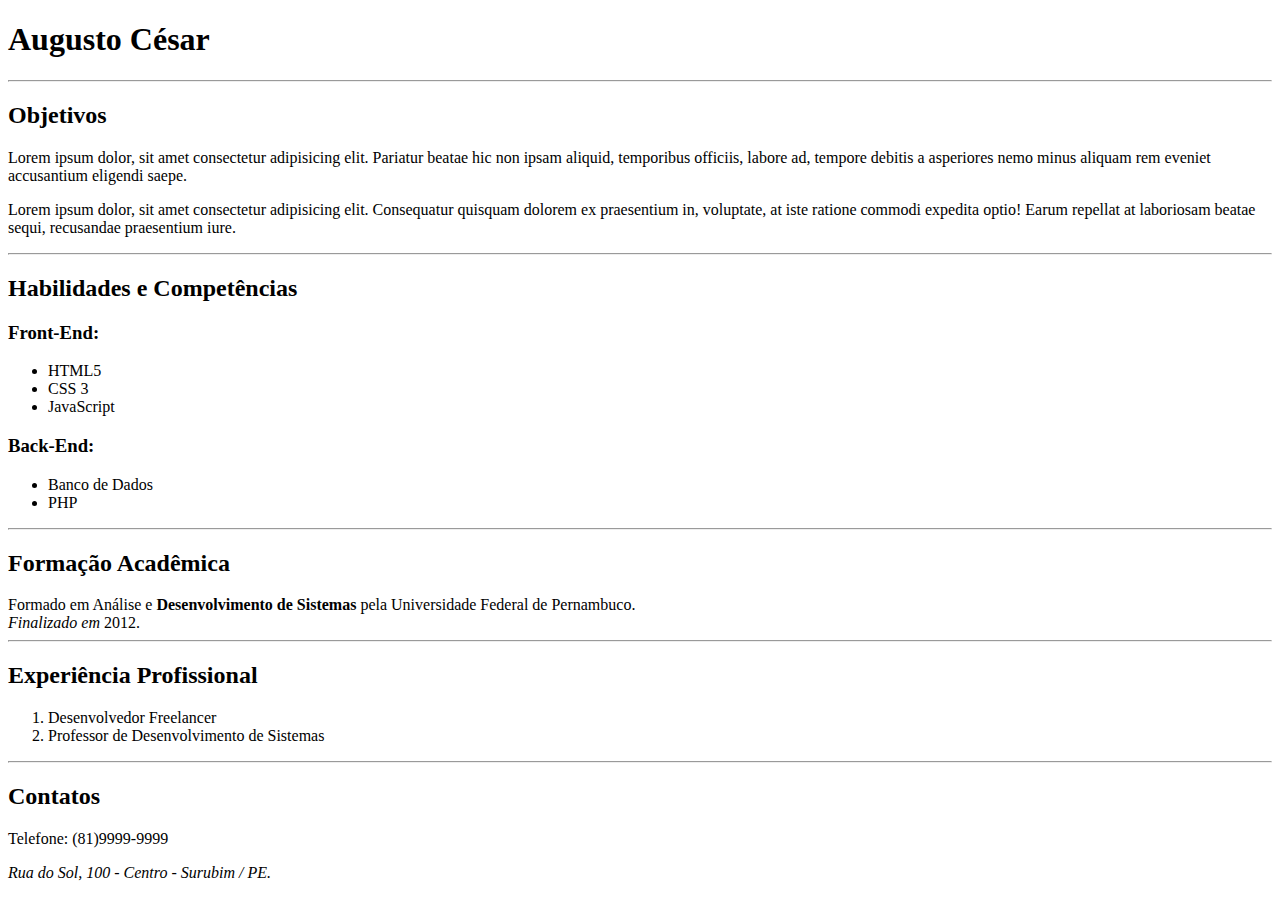
<file: Proposto01/index.html>
<!DOCTYPE html>
<html pt-br>
<head>
    <meta charset="UTF-8">
    <meta http-equiv="X-UA-Compatible" content="IE=edge">
    <meta name="viewport" content="width=device-width, initial-scale=1.0">
    <title>Exercício Proposto 1</title>
</head>
<body>
    
<h1><strong>Augusto César</strong></h1>
<hr>

<h2><strong>Objetivos</strong></h2>
    <p>Lorem ipsum dolor, sit amet consectetur adipisicing elit. Pariatur beatae hic non ipsam aliquid, temporibus officiis, labore ad, tempore debitis a asperiores nemo minus aliquam rem eveniet accusantium eligendi saepe.</p>
    <p>Lorem ipsum dolor, sit amet consectetur adipisicing elit. Consequatur quisquam dolorem ex praesentium in, voluptate, at iste ratione commodi expedita optio! Earum repellat at laboriosam beatae sequi, recusandae praesentium iure.</p>

<hr>

<h2><strong>Habilidades e Competências</strong></h2>

<h3><strong>Front-End:</strong></h3>

<ul>
    <li>HTML5</li>
    <li>CSS 3</li>
    <li>JavaScript</li>
</ul>

<h3><strong>Back-End:</strong></h3>

<ul>
    <li>Banco de Dados</li>
    <li>PHP</li>
</ul>

<hr>

<h2>Formação Acadêmica</h2>

Formado em Análise e <strong>Desenvolvimento de Sistemas</strong> pela Universidade Federal de Pernambuco.<br> <em>Finalizado em</em> 2012.
<hr>

<h2><strong>Experiência Profissional</strong></h2>

<ol>
    <li>Desenvolvedor Freelancer</li>
    <li>Professor de Desenvolvimento de Sistemas</li>
</ol>
<hr>

<h2><strong>Contatos</strong></h2>
Telefone: (81)9999-9999
<p><address>Rua do Sol, 100 - Centro - Surubim / PE.</address></p>

</body>
</html>
</file>
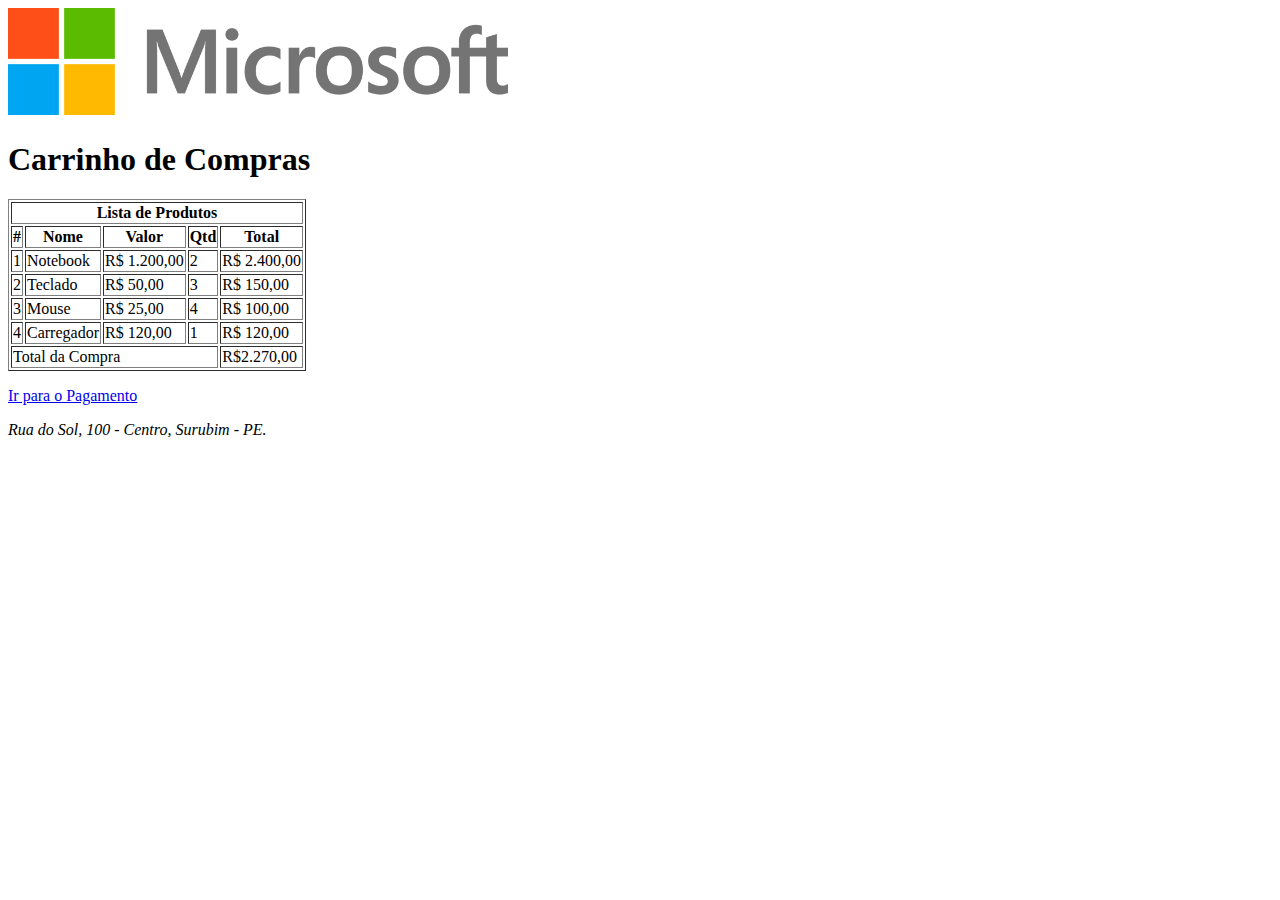
<file: Proposto02/index.html>
<!DOCTYPE html>
<html pt-br>
<head>
    <meta charset="UTF-8">
    <meta http-equiv="X-UA-Compatible" content="IE=edge">
    <meta name="viewport" content="width=device-width, initial-scale=1.0">
    <title>Carrinho de Compras</title>
    <link rel="shortcut icon" href="img/favicon.png" type="image/png">
</head>
<body>

<header>
        <img src="img/microsoft-logo.png" alt="Logo Microsoft" width="500">
</header>

    <h1>Carrinho de Compras</h1>

    <table border="1">

        <thead>
             <tr>
                <th colspan="5">Lista de Produtos</th>
            </tr>
    
            <tr>
                <th>#</th>
                <th>Nome</th>
                <th>Valor</th>
                <th>Qtd</th>
                <th>Total</th>
            </tr>
        </thead>
    
        <tbody>
            <tr>
                <td>1</td>
                <td>Notebook</td>
                <td>R$ 1.200,00</td>
                <td>2</td>
                <td>R$ 2.400,00</td>
            </tr>
        
            <tr>
                <td>2</td>
                <td>Teclado</td>
                <td>R$ 50,00</td>
                <td>3</td>
                <td>R$ 150,00</td>
            </tr>
    
            <tr>
                <td>3</td>
                <td>Mouse</td>
                <td>R$ 25,00</td>
                <td>4</td>
                <td>R$ 100,00</td>
            </tr>
                
            <tr>
                <td>4</td>
                <td>Carregador</td>
                <td>R$ 120,00</td>
                <td>1</td>
                <td>R$ 120,00</td>
            </tr>
 
            <tr>
                <td colspan="4>">Total da Compra</td>
                <td>R$2.270,00</td>
            </tr>
        </tbody>
    </table>
  <p><a href="pay.html">Ir para o Pagamento</a></p>

<footer>
    <address>
        Rua do Sol, 100 - Centro, Surubim - PE.
    </address>
</footer>


</body>
</html>
</file>
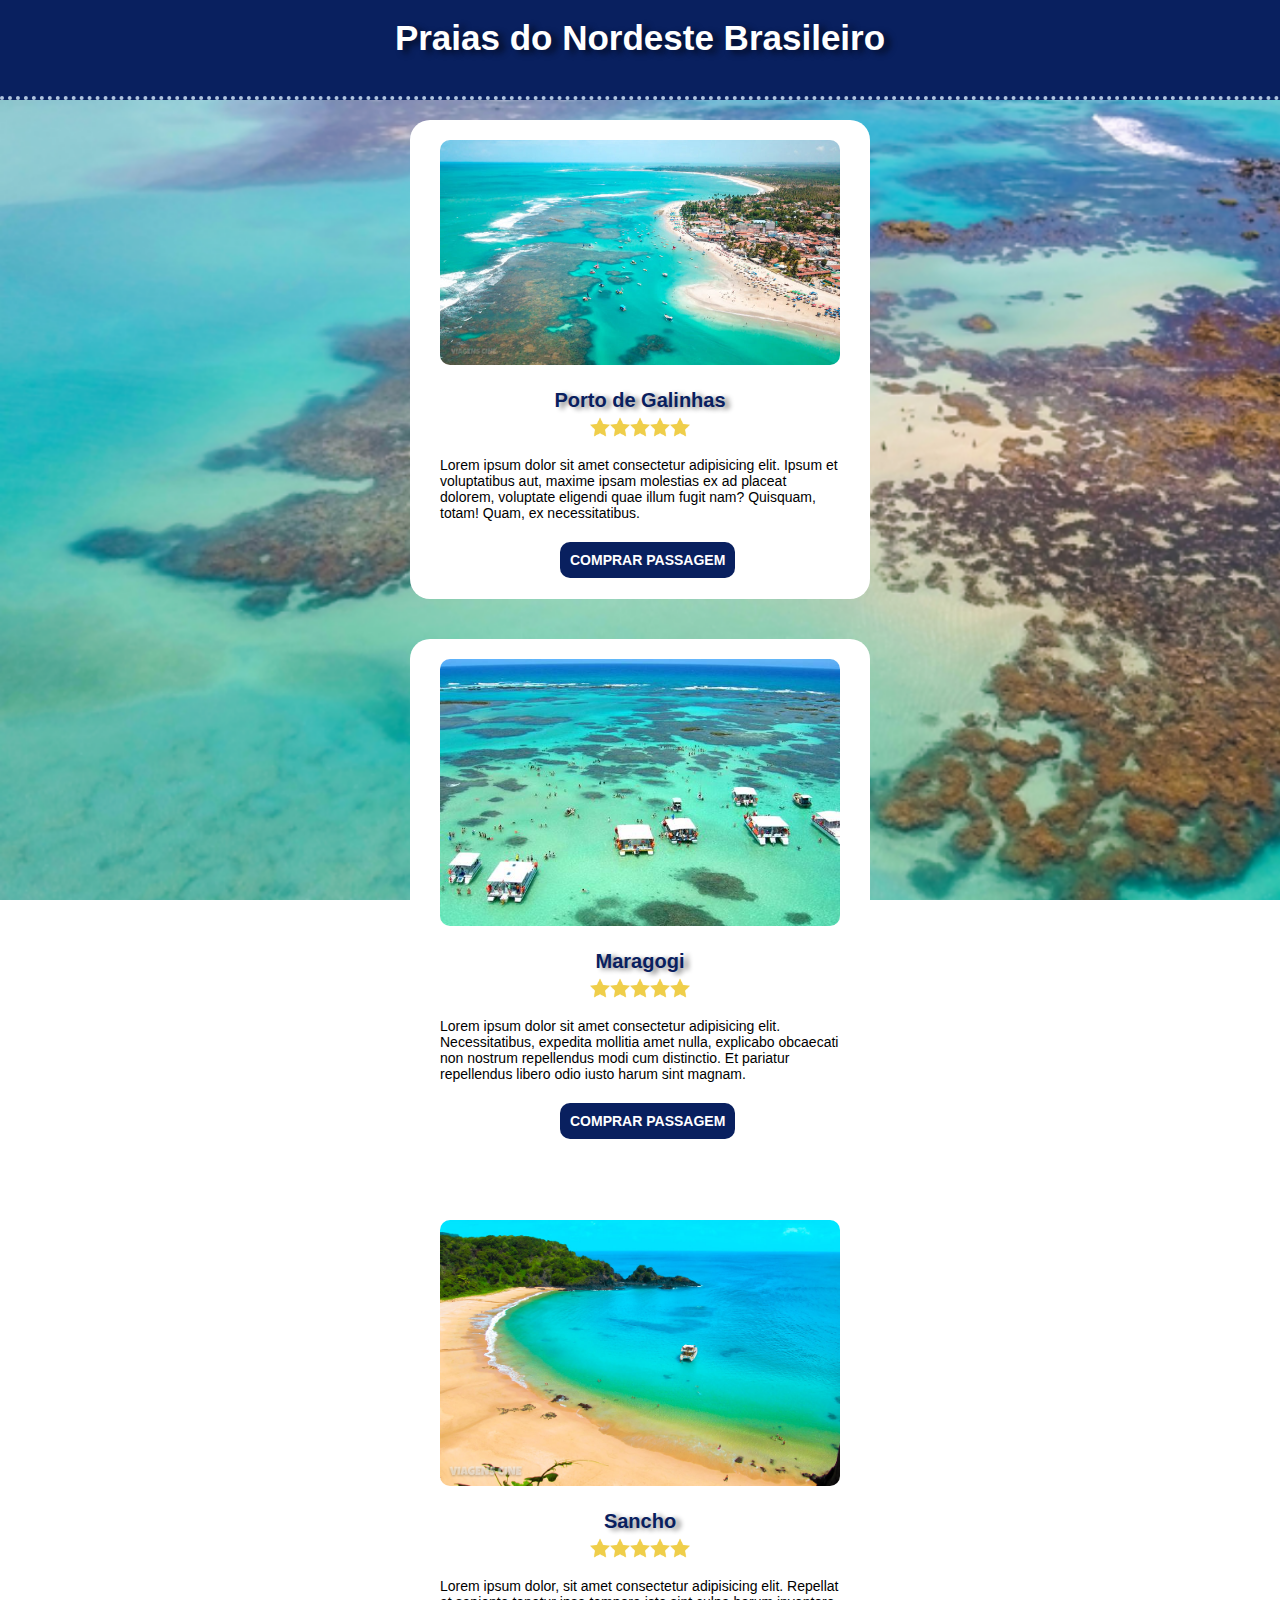
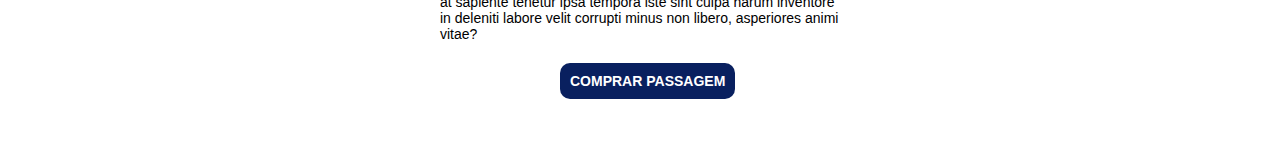
<file: Proposto03/index.html>
<!DOCTYPE html>
<html lang="pt-br">
<head>
    <meta charset="UTF-8">
    <meta http-equiv="X-UA-Compatible" content="IE=edge">
    <meta name="viewport" content="width=device-width, initial-scale=1.0">
    <title>Exercicio Proposto 3</title>
    <link rel="stylesheet" href="estilo.css">

<style>

body {
            background-image: url("img/fundo.png");
            background-size: cover;
            background-attachment: fixed;          
          
    }

</style>

</head>
<body>

<!-- Exercicio Guiado 3 -->

<div class="cabeca"><h1 class="título">Praias do Nordeste Brasileiro</h1></div>

<div class="card">
 
    <img class="foto"
    src="img/porto-de-galinhas.jpg" alt="Foto de Porto de Galinhas"
    title="Porto de Galinhas">

    <h2 class="subtitulo">Porto de Galinhas</h2>

    <div class="star">
    <img src="img/estrela.png" alt="Estrelas"
    title="Estrelas">

    <img src="img/estrela.png" alt="Estrelas"
    title="Estrelas">

    <img src="img/estrela.png" alt="Estrelas"
    title="Estrelas">

    <img src="img/estrela.png" alt="Estrelas"
    title="Estrelas">

    <img src="img/estrela.png" alt="Estrelas"
    title="Estrelas">
    </div>

    <p class="corpo">Lorem ipsum dolor sit amet consectetur adipisicing elit. Ipsum et voluptatibus aut, maxime ipsam molestias ex ad placeat dolorem, voluptate eligendi quae illum fugit nam? Quisquam, totam! Quam, ex necessitatibus.</p>

    <a class="btPass" href="#">COMPRAR PASSAGEM</a>

</div>

<div class="card">

    <img class="foto"
    src="img/maragogi.jpg" alt="Foto de Maragogi"
    title="Maragogi">

    <h2 class="subtitulo">Maragogi</h2>

    <div class="star">
        <img src="img/estrela.png" alt="Estrelas"
        title="Estrelas">
    
        <img src="img/estrela.png" alt="Estrelas"
        title="Estrelas">
    
        <img src="img/estrela.png" alt="Estrelas"
        title="Estrelas">
    
        <img src="img/estrela.png" alt="Estrelas"
        title="Estrelas">
    
        <img src="img/estrela.png" alt="Estrelas"
        title="Estrelas">
        </div>
    
    <p class="corpo">Lorem ipsum dolor sit amet consectetur adipisicing elit. Necessitatibus, expedita mollitia amet nulla, explicabo obcaecati non nostrum repellendus modi cum distinctio. Et pariatur repellendus libero odio iusto harum sint magnam.</p>

    <a class="btPass" href="#">COMPRAR PASSAGEM</a>

</div>

<div class="card">

    <img class="foto"
    src="img/sancho.jpg" alt="Foto de Sancho"
    title="Sancho">

    <h2 class="subtitulo">Sancho</h2>

    <div class="star">
        <img src="img/estrela.png" alt="Estrelas"
        title="Estrelas">
    
        <img src="img/estrela.png" alt="Estrelas"
        title="Estrelas">
    
        <img src="img/estrela.png" alt="Estrelas"
        title="Estrelas">
    
        <img src="img/estrela.png" alt="Estrelas"
        title="Estrelas">
    
        <img src="img/estrela.png" alt="Estrelas"
        title="Estrelas">
        </div>

    <p class="corpo">Lorem ipsum dolor, sit amet consectetur adipisicing elit. Repellat at sapiente tenetur ipsa tempora iste sint culpa harum inventore in deleniti labore velit corrupti minus non libero, asperiores animi vitae?</p>

    
    <a class="btPass" href="#">COMPRAR PASSAGEM</a>
   

</div>

</body>
</html>
</file>
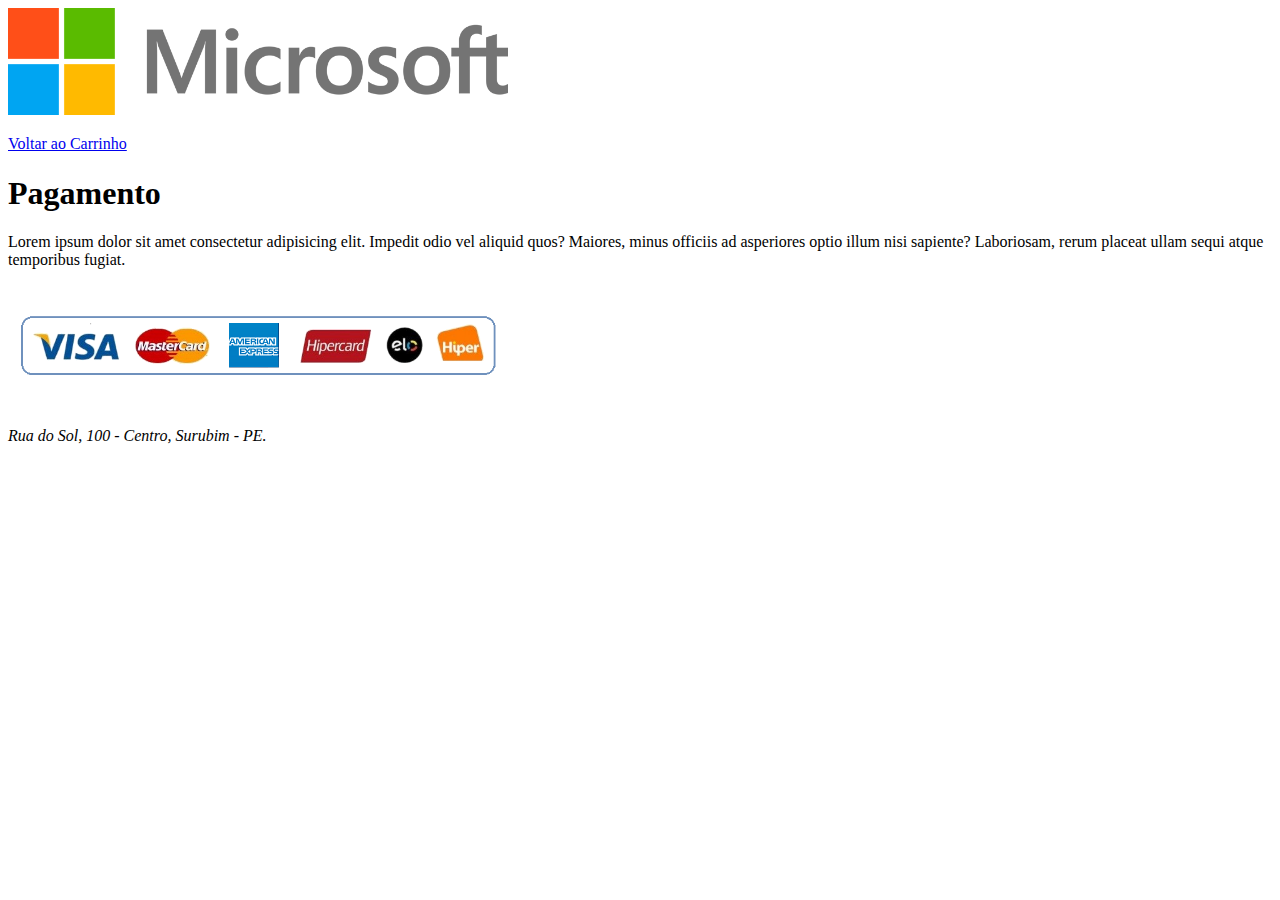
<file: Proposto02/pay.html>
<!DOCTYPE html>
<html pt-br>
<head>
    <meta charset="UTF-8">
    <meta http-equiv="X-UA-Compatible" content="IE=edge">
    <meta name="viewport" content="width=device-width, initial-scale=1.0">
    <title>Pagamento</title>
    <link rel="shortcut icon" href="img/favicon.png" type="image/png">
</head>
<body>

<header>
        <img src="img/microsoft-logo.png" alt="Logo Microsoft" width="500">
</header>

<p><a href="index.html" title="Voltar ao Carrinho e adicionar mais produtos">Voltar ao Carrinho </a> </p>

<p><h1><strong>Pagamento</strong></h1></p>

<p>Lorem ipsum dolor sit amet consectetur adipisicing elit. Impedit odio vel aliquid quos? Maiores, minus officiis ad asperiores optio illum nisi sapiente? Laboriosam, rerum placeat ullam sequi atque temporibus fugiat.</p>

<img src="img/cartoes-credito.png" alt="Cartões de Crédito" width="500">


<footer>
    <address><br>
        Rua do Sol, 100 - Centro, Surubim - PE.
    </address>
</footer>


</body>
</html>
</file>
<file: Proposto03/estilo.css>
/** Card noticia **/

    * {
        margin: 0;
        padding: 0;
    }

    .cabeca {
        background-color:  rgb(9,32, 95);
        border-bottom: dotted 4px rgb(176,196,222);
        padding: 18px;
        margin-bottom: 20px;
    }   

    .título {
        font-family: Arial, Helvetica, sans-serif;
        font-size: 35px;
        font-weight: bold;
        color: white;
        text-align: center;
        text-shadow: 6px 3px 6px rgb(4, 13, 39);

        margin-bottom: 20px;
    }

    .card {
        width: 400px;
        background-color: white;
    
        margin: 0 auto;
        margin-bottom: 40px;
        padding: 30px;
           
        border-top-left-radius: 20px;
        border-top-right-radius: 20px;
        border-bottom-left-radius: 20px;
        border-bottom-right-radius: 20px;
    }
    
    .foto {
        width: 100%;
        
        border-radius: 10px;
        margin-top: -10px;
    }

    .subtitulo {
        font-family: Arial, Helvetica, sans-serif;
        font-size: 20px;
        text-align: center;
        color: rgb(9,32, 95);
        margin-top: 20px;
        text-shadow: 5px 2px 5px gray;
    }
    
    .star {
        display: flex;
        width: 20px;
        height: 20px;
        margin-top: 5px;
        margin-left: 150px;
    }
    
    .corpo {
        font-family: Arial, Helvetica, sans-serif;
        font-size: 14px;

        margin-top: 20px;
        margin-bottom: 30px;
    }

    .btPass {
        font-family: Arial, Helvetica, sans-serif;
        font-size: 14px;
        font-weight: bold;
        margin-left: 120px;

        background-color: rgb(9,32, 95);
        width: 30px;
        height: 30px;
        
        color: white;
        text-decoration: none;
        
        border-radius: 10px;
    
        display: inline;
        width: 200px;
        padding: 10px;
    }

    .btPass:hover {
        background-color:rgb(3, 95, 180);
        text-shadow: 2px 2px 5px white;
    }
</file>
